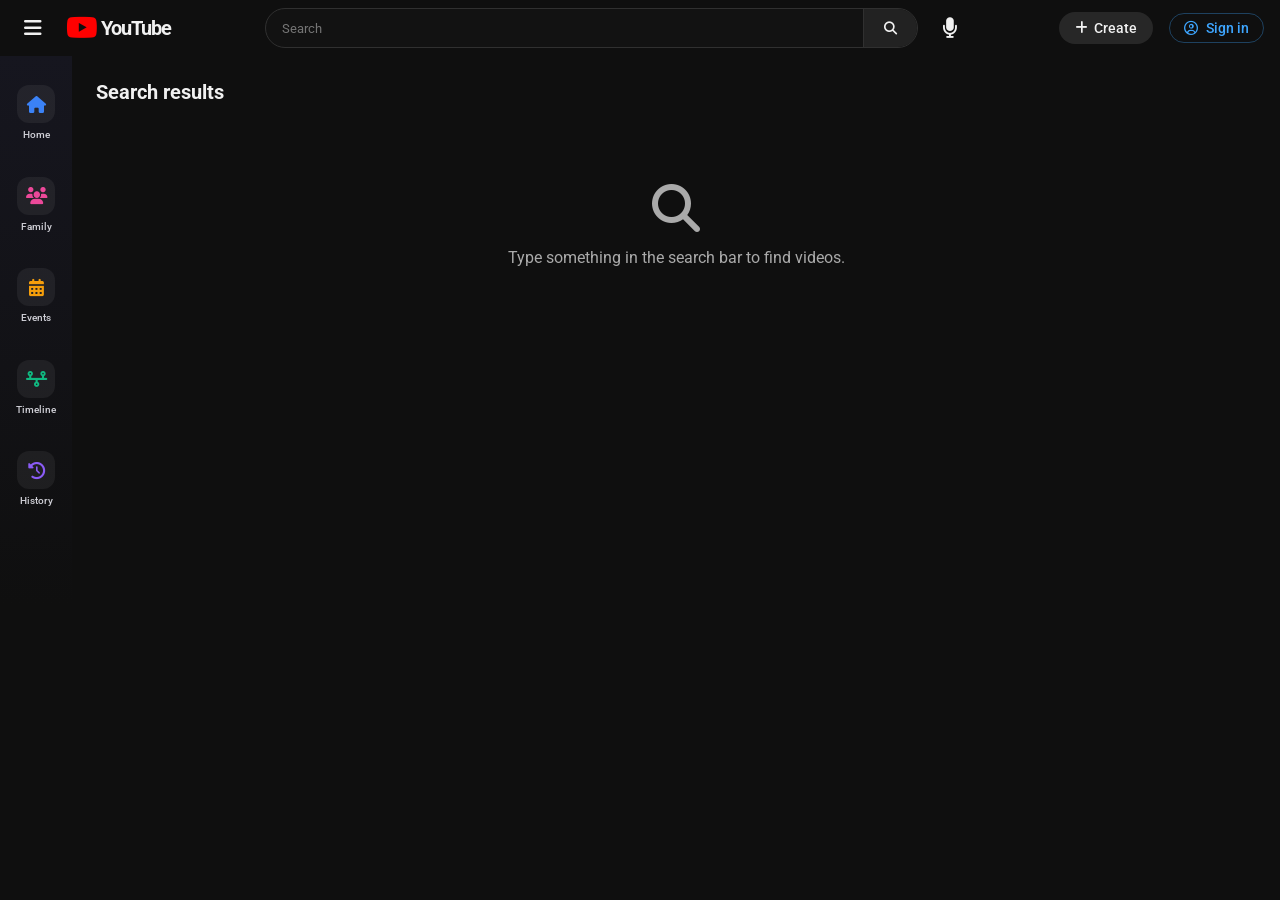
<file: search/index.html>
<!DOCTYPE html>
<html lang="en">
<head>
    <meta charset="UTF-8">
    <meta name="viewport" content="width=device-width, initial-scale=1.0">
    <title>Search - YouTube</title>
    <link href="https://fonts.googleapis.com/css2?family=Roboto:wght@400;500;700&display=swap" rel="stylesheet">
    <link rel="stylesheet" href="https://cdnjs.cloudflare.com/ajax/libs/font-awesome/6.4.0/css/all.min.css">
    <style>
        :root { --bg: #0f0f0f; --text: #f1f1f1; --text-sub: #aaa; --hover: #272727; --border: #303030; }
        * { margin: 0; padding: 0; box-sizing: border-box; font-family: 'Roboto', sans-serif; }
        body { background: var(--bg); color: var(--text); height: 100vh; overflow: hidden; display: flex; flex-direction: column; }

        header { display: flex; align-items: center; justify-content: space-between; padding: 0 16px; height: 56px; position: fixed; width: 100%; background: var(--bg); z-index: 100; }
        .header-left { display: flex; align-items: center; gap: 16px; }
        .icon-btn { background: none; border: none; color: var(--text); font-size: 20px; cursor: pointer; padding: 8px; border-radius: 50%; display: flex; align-items: center; justify-content: center; }
        .icon-btn:hover { background: var(--hover); }
        .logo { display: flex; align-items: center; font-size: 20px; font-weight: bold; letter-spacing: -1px; color: var(--text); text-decoration: none; }
        .logo i { color: #ff0000; font-size: 28px; margin-right: 4px; }
        .header-center { display: flex; align-items: center; flex: 1; max-width: 700px; margin: 0 20px; gap: 16px; }
        .search-box { display: flex; flex: 1; background: #121212; border: 1px solid var(--border); border-radius: 40px; height: 40px; overflow: hidden; position: relative; }
        .search-box input { flex: 1; background: transparent; border: none; color: var(--text); padding: 0 16px; outline: none; }
        .search-box button { background: #222; border: none; border-left: 1px solid var(--border); padding: 0 20px; color: var(--text); cursor: pointer; }
        .search-box button:hover { background: #333; }
        
        .search-suggestions { position: absolute; top: 44px; left: 0; right: 0; background: #212121; border: 1px solid var(--border); border-radius: 12px; overflow: hidden; display: none; z-index: 200; box-shadow: 0 8px 24px rgba(0,0,0,0.5); max-height: 320px; overflow-y: auto; }
        .search-suggestions.active { display: block; }
        .suggestion-item { display: flex; align-items: center; gap: 12px; padding: 10px 16px; cursor: pointer; font-size: 14px; }
        .suggestion-item:hover, .suggestion-item.highlighted { background: #303030; }
        .suggestion-item i { color: var(--text-sub); font-size: 14px; }
        .suggestion-item .suggestion-text { flex: 1; }

        .mobile-actions { display: none; align-items: center; gap: 16px; }
        .mobile-actions .icon-btn { font-size: 22px; }
        
        .mobile-search-overlay { position: fixed; inset: 0; background: var(--bg); z-index: 999; display: none; flex-direction: column; padding: 8px 16px; }
        .mobile-search-overlay.active { display: flex; }
        .mobile-search-header { display: flex; align-items: center; gap: 12px; height: 48px; }
        .mobile-search-header .back-btn { background: none; border: none; color: var(--text); font-size: 20px; cursor: pointer; padding: 8px; }
        .mobile-search-header .search-box { flex: 1; height: 40px; margin: 0; background: #121212; border: none; border-radius: 8px; }
        .mobile-search-header .search-box input { padding: 0 12px; font-size: 16px; }
        .mobile-search-header .search-box button { background: transparent; border: none; padding: 0 12px; font-size: 18px; }
        .mobile-search-content { flex: 1; overflow-y: auto; margin-top: 8px; }

        .voice-overlay { position: fixed; inset: 0; background: rgba(0,0,0,0.7); display: none; align-items: center; justify-content: center; z-index: 1000; }
        .voice-overlay.active { display: flex; }
        .voice-overlay-inner { background: #212121; padding: 32px 40px; border-radius: 20px; display: flex; flex-direction: column; align-items: center; gap: 20px; min-width: 280px; }
        .voice-overlay-inner p { font-size: 18px; font-weight: 500; }
        .voice-wave { display: flex; align-items: center; gap: 6px; height: 40px; }
        .voice-wave span { width: 6px; background: #ff0000; border-radius: 3px; animation: voicePulse 0.8s ease-in-out infinite; }
        .voice-wave span:nth-child(1) { height: 16px; animation-delay: 0s; }
        .voice-wave span:nth-child(2) { height: 32px; animation-delay: 0.15s; }
        .voice-wave span:nth-child(3) { height: 40px; animation-delay: 0.3s; }
        .voice-wave span:nth-child(4) { height: 32px; animation-delay: 0.45s; }
        .voice-wave span:nth-child(5) { height: 16px; animation-delay: 0.6s; }
        @keyframes voicePulse { 0%, 100% { transform: scaleY(0.5); opacity: 0.6; } 50% { transform: scaleY(1.2); opacity: 1; } }
        .voice-cancel { background: none; border: 1px solid var(--border); color: var(--text); padding: 8px 20px; border-radius: 20px; cursor: pointer; font-size: 14px; }
        .voice-cancel:hover { background: var(--hover); }
        .voice-mic-active { background: #ff0000 !important; color: white !important; }

        .header-right { display: flex; align-items: center; gap: 8px; }
        .avatar { width: 32px; height: 32px; border-radius: 50%; cursor: pointer; margin-left: 8px; }

        /* Overlay for Sidebar */
        .overlay { position: fixed; top: 56px; left: 0; width: 100%; height: calc(100% - 56px); background: rgba(0,0,0,0.5); z-index: 90; opacity: 0; visibility: hidden; transition: 0.3s; }
        .overlay.active { opacity: 1; visibility: visible; }

        .sidebar { width: 72px; background: var(--bg); display: flex; flex-direction: column; padding-top: 12px; overflow-y: auto; overflow-x: hidden; flex-shrink: 0; position: fixed; top: 56px; bottom: 0; left: 0; z-index: 95; transition: width 0.3s cubic-bezier(0.2,0,0,1), box-shadow 0.3s; }
        .sidebar.expanded { width: 240px; box-shadow: 4px 0 15px rgba(0,0,0,0.5); }
        
        .sidebar-item { display: flex; align-items: center; padding: 10px 12px; margin: 0 8px; border-radius: 10px; color: var(--text); text-decoration: none; cursor: pointer; transition: 0.2s; white-space: nowrap; height: 40px; gap: 24px; }
        .sidebar-item:hover { background: var(--hover); }
        .sidebar-item i { font-size: 20px; min-width: 24px; text-align: center; }
        .sidebar-item span { display: none; font-size: 14px; }
        
        .sidebar.expanded .sidebar-item span { display: block; }
        .sidebar.expanded .sidebar-item { flex-direction: row; height: auto; padding: 10px 12px; }
        .sidebar:not(.expanded) .sidebar-item { flex-direction: column; gap: 6px; padding: 16px 0; margin: 0; border-radius: 0; font-size: 10px; height: auto; }
        .sidebar:not(.expanded) .sidebar-item span { display: block; font-size: 10px; }

        .content { margin-top: 56px; margin-left: 72px; height: calc(100vh - 56px); overflow-y: auto; padding: 24px; }
        .content::-webkit-scrollbar { width: 8px; }
        .content::-webkit-scrollbar-thumb { background: #717171; border-radius: 4px; }

        .result-heading { font-size: 20px; font-weight: 700; margin-bottom: 20px; }
        .result-heading span { color: var(--text-sub); font-weight: 400; font-size: 14px; }

        .search-result { display: flex; gap: 16px; margin-bottom: 16px; padding: 8px; border-radius: 12px; text-decoration: none; color: inherit; cursor: pointer; }
        .search-result:hover { background: #1c1c1c; }
        .result-thumb { position: relative; width: 360px; aspect-ratio: 16/9; border-radius: 12px; overflow: hidden; background: #222; flex-shrink: 0; }
        .result-thumb img { width: 100%; height: 100%; object-fit: cover; }
        .result-duration { position: absolute; bottom: 6px; right: 6px; background: rgba(0,0,0,0.8); color: white; font-size: 12px; padding: 2px 4px; border-radius: 4px; }
        .result-info { flex: 1; display: flex; flex-direction: column; gap: 6px; }
        .result-title { font-size: 18px; font-weight: 500; line-height: 1.4; }
        .result-channel { font-size: 13px; color: var(--text-sub); display: flex; align-items: center; gap: 6px; }
        .result-channel img { width: 24px; height: 24px; border-radius: 50%; }
        .result-meta { font-size: 13px; color: var(--text-sub); }
        .result-desc { font-size: 13px; color: var(--text-sub); line-height: 1.4; display: -webkit-box; -webkit-line-clamp: 2; -webkit-box-orient: vertical; overflow: hidden; }
        .no-results { text-align: center; padding: 60px 20px; color: var(--text-sub); }
        .no-results i { font-size: 48px; margin-bottom: 16px; }

        @media (max-width: 768px) {
            .header-center { display: none; }
            .header-right .avatar { display: none; }
            .header-right .auth-box { display: none; }
            .mobile-actions { display: flex; margin-left: auto; margin-right: 8px; }
            
            /* Mobile Sidebar Behavior */
            .sidebar { display: none; }
            .sidebar.expanded { display: flex; }
            
            .content { margin-left: 0; padding: 12px; }
            .search-result { flex-direction: column; }
            .result-thumb { width: 100%; }
        }
    </style>
    <link rel="stylesheet" href="../sidebar.css">
    <link rel="stylesheet" href="../upload.css">
    <script src="../upload.js"></script>
</head>
<body>

    <!-- Overlay for Sidebar -->
    <div class="overlay" id="overlay" onclick="closeSidebar()"></div>

    <header>
        <div class="header-left">
            <button class="icon-btn" id="hamburger-btn"><i class="fa-solid fa-bars"></i></button>
            <a href="../" class="logo"><i class="fa-brands fa-youtube"></i> YouTube</a>
        </div>
        
        <div class="header-center">
            <div class="search-box" id="desktopSearchBox">
                <input type="text" id="desktopSearchInput" placeholder="Search" autocomplete="off">
                <button id="desktopSearchBtn"><i class="fa-solid fa-magnifying-glass"></i></button>
                <div class="search-suggestions" id="desktopSearchSuggestions"></div>
            </div>
            <button class="icon-btn" id="desktopVoiceSearchBtn"><i class="fa-solid fa-microphone"></i></button>
        </div>

        <div class="mobile-actions">
            <button class="icon-btn" id="mobileSearchToggle"><i class="fa-solid fa-magnifying-glass"></i></button>
            <button class="icon-btn" id="mobileVoiceSearchBtn"><i class="fa-solid fa-microphone"></i></button>
            <img data-auth-avatar src="https://ui-avatars.com/api/?name=User&background=random" class="avatar" alt="User" style="margin-left: 0;">
        </div>

        <div class="header-right">
            <img data-auth-avatar src="https://ui-avatars.com/api/?name=User&background=random" class="avatar" alt="User">
        </div>
    </header>

    <!-- Mobile Search Overlay -->
    <div class="mobile-search-overlay" id="mobileSearchOverlay">
        <div class="mobile-search-header">
            <button class="back-btn" id="mobileSearchClose"><i class="fa-solid fa-arrow-left"></i></button>
            <div class="search-box">
                <input type="text" id="mobileSearchInput" placeholder="Search" autocomplete="off">
                <button id="mobileSearchBtn"><i class="fa-solid fa-magnifying-glass"></i></button>
            </div>
            <button class="icon-btn" id="mobileVoiceSearchOverlayBtn" style="padding: 8px;"><i class="fa-solid fa-microphone"></i></button>
        </div>
        <div class="mobile-search-content" id="mobileSearchSuggestions"></div>
    </div>

    <!-- Voice Search Overlay -->
    <div class="voice-overlay" id="voiceOverlay">
        <div class="voice-overlay-inner">
            <p id="voiceStatus">Listening…</p>
            <div class="voice-wave"><span></span><span></span><span></span><span></span><span></span></div>
            <button class="voice-cancel" id="voiceCancelBtn">Cancel</button>
        </div>
    </div>

    <aside class="sidebar" id="sidebar">
        <a href="../" class="sidebar-item"><i class="fa-solid fa-house"></i><span>Home</span></a>
        <a href="../#family" class="sidebar-item"><i class="fa-solid fa-users"></i><span class="lbl-short">Family</span><span class="lbl-full">Family Members</span></a>
        <a href="../#events" class="sidebar-item"><i class="fa-solid fa-calendar-days"></i><span>Events</span></a>
        <a href="../#timeline" class="sidebar-item"><i class="fa-solid fa-timeline"></i><span>Timeline</span></a>
        <a href="../#history" class="sidebar-item"><i class="fa-solid fa-clock-rotate-left"></i><span>History</span></a>
    </aside>

    <main class="content">
        <div class="result-heading" id="resultHeading">Search results</div>
        <div id="resultsContainer"></div>
    </main>

    <script>
        const videos = [
            { id: "hvL1339luv0", title: "BABA YAGA | PART 01 | A Horror Story | Bangla Cartoon", author: "Rupali Pordar Anime", views: "1.2M views", time: "1 month ago", duration: "1:00:10", avatar: "Rupali" },
            { id: "0e3GPea1Tyg", title: "$456,000 Squid Game In Real Life!", author: "MrBeast", views: "500M views", time: "2 years ago", duration: "25:42", avatar: "MrBeast" },
            { id: "JpV84jE41w8", title: "MESSI GANA! TOP 5 OFICIAL 2026", author: "OFICIAL YA", views: "76K views", time: "13d ago", duration: "12:31", avatar: "Messi" },
            { id: "3jL5oX2xP7c", title: "মেয়েদের স্বাস্থ্য নিয়ে কিছু কথা | Tasnim Jara", author: "Tasnim Jara", views: "1.5M views", time: "3 years ago", duration: "10:15", avatar: "Tasnim" },
            { id: "9bZkp7q19f0", title: "PSY - GANGNAM STYLE(강남스타일) M/V", author: "officialpsy", views: "5B views", time: "11 years ago", duration: "4:12", avatar: "PSY" },
            { id: "dQw4w9WgXcQ", title: "Rick Astley - Never Gonna Give You Up", author: "Rick Astley", views: "1.5B views", time: "14 years ago", duration: "3:32", avatar: "Rick" },
            { id: "kJQP7kiw5Fk", title: "Luis Fonsi - Despacito ft. Daddy Yankee", author: "Luis Fonsi", views: "8B views", time: "6 years ago", duration: "4:42", avatar: "Luis" },
            { id: "JGwWNGJdvx8", title: "Ed Sheeran - Shape of You", author: "Ed Sheeran", views: "6B views", time: "7 years ago", duration: "4:23", avatar: "Ed" },
            { id: "RgKAFK5djSk", title: "Wiz Khalifa - See You Again ft. Charlie Puth", author: "Wiz Khalifa", views: "6B views", time: "8 years ago", duration: "3:57", avatar: "Wiz" },
            { id: "OPf0YbXqDm0", title: "Mark Ronson - Uptown Funk ft. Bruno Mars", author: "Mark Ronson", views: "4.5B views", time: "9 years ago", duration: "4:30", avatar: "Mark" },
            { id: "fJ9rUzIMcZQ", title: "Queen - Bohemian Rhapsody (Official Video)", author: "Queen Official", views: "1.8B views", time: "15 years ago", duration: "5:59", avatar: "Queen" },
            { id: "hTWKbfoikeg", title: "Nirvana - Smells Like Teen Spirit", author: "Nirvana", views: "1.7B views", time: "14 years ago", duration: "5:01", avatar: "Nirvana" }
        ];

        const params = new URLSearchParams(window.location.search);
        const query = (params.get('q') || '').trim();
        
        // Sidebar Elements
        const hamburgerBtn = document.getElementById('hamburger-btn');
        const sidebar = document.getElementById('sidebar');
        const overlay = document.getElementById('overlay');

        hamburgerBtn?.addEventListener('click', () => {
            sidebar.classList.toggle('expanded');
            overlay.classList.toggle('active');
        });

        function closeSidebar() {
            sidebar.classList.remove('expanded');
            overlay.classList.remove('active');
        }

        // Desktop Elements
        const desktopSearchInput = document.getElementById('desktopSearchInput');
        const desktopSearchBtn = document.getElementById('desktopSearchBtn');
        const desktopSearchSuggestions = document.getElementById('desktopSearchSuggestions');
        const desktopVoiceSearchBtn = document.getElementById('desktopVoiceSearchBtn');
        
        // Mobile Elements
        const mobileSearchToggle = document.getElementById('mobileSearchToggle');
        const mobileSearchOverlay = document.getElementById('mobileSearchOverlay');
        const mobileSearchClose = document.getElementById('mobileSearchClose');
        const mobileSearchInput = document.getElementById('mobileSearchInput');
        const mobileSearchBtn = document.getElementById('mobileSearchBtn');
        const mobileSearchSuggestions = document.getElementById('mobileSearchSuggestions');
        const mobileVoiceSearchBtn = document.getElementById('mobileVoiceSearchBtn');
        const mobileVoiceSearchOverlayBtn = document.getElementById('mobileVoiceSearchOverlayBtn');

        // Voice Elements
        const voiceOverlay = document.getElementById('voiceOverlay');
        const voiceStatus = document.getElementById('voiceStatus');
        const voiceCancelBtn = document.getElementById('voiceCancelBtn');

        // Common Elements
        const resultsContainer = document.getElementById('resultsContainer');
        const resultHeading = document.getElementById('resultHeading');

        if (desktopSearchInput) desktopSearchInput.value = query;
        if (mobileSearchInput) mobileSearchInput.value = query;

        function escapeHtml(str) {
            return String(str).replace(/[&<>"']/g, c => ({ '&': '&amp;', '<': '&lt;', '>': '&gt;', '"': '&quot;', "'": '&#39;' }[c]));
        }

        function renderResults() {
            const q = query.toLowerCase();
            const matches = q ? videos.filter(v => v.title.toLowerCase().includes(q) || v.author.toLowerCase().includes(q)) : [];

            if (!q) {
                resultHeading.innerHTML = 'Search results';
                resultsContainer.innerHTML = `<div class="no-results"><i class="fa-solid fa-magnifying-glass"></i><p>Type something in the search bar to find videos.</p></div>`;
                return;
            }

            resultHeading.innerHTML = `Search results for "<span>${escapeHtml(query)}</span>" <span>(${matches.length})</span>`;

            if (!matches.length) {
                resultsContainer.innerHTML = `<div class="no-results"><i class="fa-solid fa-circle-exclamation"></i><p>No results found for "${escapeHtml(query)}".<br>Try different keywords.</p></div>`;
                return;
            }

            resultsContainer.innerHTML = matches.map(v => `
                <a class="search-result" href="../watch/?v=${v.id}">
                    <div class="result-thumb">
                        <img src="https://i.ytimg.com/vi/${v.id}/hqdefault.jpg" alt="Thumb">
                        <span class="result-duration">${v.duration}</span>
                    </div>
                    <div class="result-info">
                        <div class="result-title">${escapeHtml(v.title)}</div>
                        <div class="result-meta">${v.views} • ${v.time}</div>
                        <div class="result-channel">
                            <img src="https://ui-avatars.com/api/?name=${encodeURIComponent(v.avatar)}&background=random" alt="Avatar">
                            <span>${escapeHtml(v.author)}</span>
                            <i class="fa-solid fa-circle-check" style="font-size:10px;"></i>
                        </div>
                        <div class="result-desc">Watch ${escapeHtml(v.title)} on YouTube. ${v.author} · ${v.views} · ${v.time}.</div>
                    </div>
                </a>
            `).join('');
        }
        renderResults();

        /* SEARCH LOGIC */
        const suggestionPool = [
            'bangla cartoon', 'horror story bangla', 'squid game', 'messi 2026',
            'tasnim jara', 'gangnam style', 'rick astley', 'despacito',
            'shape of you', 'uptown funk', 'bohemian rhapsody', 'islamic lecture'
        ];

        function goToSearch(q) {
            q = (q || '').trim();
            if (q) window.location.href = '../search/?q=' + encodeURIComponent(q);
        }

        function renderSuggestions(value, container) {
            const v = value.trim().toLowerCase();
            if (!v) { container.classList.remove('active'); container.innerHTML = ''; return; }
            const matches = suggestionPool.filter(s => s.includes(v)).slice(0, 8);
            if (!matches.length) { container.classList.remove('active'); container.innerHTML = ''; return; }
            container.innerHTML = matches.map(m => `
                <div class="suggestion-item" data-value="${m.replace(/"/g, '&quot;')}">
                    <i class="fa-solid fa-magnifying-glass"></i>
                    <span class="suggestion-text">${m}</span>
                    <i class="fa-solid fa-arrow-up-left" style="font-size:11px;"></i>
                </div>
            `).join('');
            container.classList.add('active');
        }

        // Desktop Listeners
        desktopSearchInput?.addEventListener('input', (e) => renderSuggestions(e.target.value, desktopSearchSuggestions));
        desktopSearchInput?.addEventListener('keydown', (e) => {
            if (e.key === 'Enter') { e.preventDefault(); goToSearch(desktopSearchInput.value); }
        });
        desktopSearchBtn?.addEventListener('click', () => goToSearch(desktopSearchInput.value));
        desktopSearchSuggestions?.addEventListener('click', (e) => {
            const item = e.target.closest('.suggestion-item');
            if (item) goToSearch(item.dataset.value);
        });
        document.addEventListener('click', (e) => {
            if (!e.target.closest('#desktopSearchBox')) desktopSearchSuggestions?.classList.remove('active');
        });

        // Mobile Listeners
        mobileSearchToggle?.addEventListener('click', () => {
            mobileSearchOverlay.classList.add('active');
            setTimeout(() => mobileSearchInput.focus(), 100);
        });
        mobileSearchClose?.addEventListener('click', () => {
            mobileSearchOverlay.classList.remove('active');
            mobileSearchInput.value = '';
            mobileSearchSuggestions.innerHTML = '';
        });
        mobileSearchInput?.addEventListener('input', (e) => renderSuggestions(e.target.value, mobileSearchSuggestions));
        mobileSearchInput?.addEventListener('keydown', (e) => {
            if (e.key === 'Enter') { e.preventDefault(); goToSearch(mobileSearchInput.value); }
        });
        mobileSearchBtn?.addEventListener('click', () => goToSearch(mobileSearchInput.value));
        mobileSearchSuggestions?.addEventListener('click', (e) => {
            const item = e.target.closest('.suggestion-item');
            if (item) goToSearch(item.dataset.value);
        });

        /* VOICE SEARCH LOGIC */
        let recognition = null;
        let isListening = false;

        function setupRecognition() {
            const SR = window.SpeechRecognition || window.webkitSpeechRecognition;
            if (!SR) return null;
            const rec = new SR();
            rec.lang = 'bn-BD'; rec.continuous = false; rec.interimResults = true;
            rec.onstart = () => { isListening = true; voiceOverlay.classList.add('active'); voiceStatus.textContent = 'Listening…'; };
            rec.onresult = (event) => {
                let finalText = '', interim = '';
                for (let i = event.resultIndex; i < event.results.length; i++) {
                    const t = event.results[i][0].transcript;
                    if (event.results[i].isFinal) finalText += t; else interim += t;
                }
                voiceStatus.textContent = finalText || interim || 'Listening…';
                if (finalText) { setTimeout(() => { stopListening(); goToSearch(finalText.trim()); }, 400); }
            };
            rec.onerror = (event) => {
                if (event.error === 'not-allowed') voiceStatus.textContent = 'Microphone permission denied.';
                else if (event.error === 'no-speech') voiceStatus.textContent = 'No speech detected. Try again.';
                else voiceStatus.textContent = 'Error: ' + event.error;
                setTimeout(() => { if (isListening) stopListening(); }, 1800);
            };
            rec.onend = () => { if (isListening) stopListening(); };
            return rec;
        }
        function startListening() {
            if (!recognition) recognition = setupRecognition();
            if (!recognition) {
                voiceOverlay.classList.add('active');
                voiceStatus.textContent = 'Voice search is not supported.';
                setTimeout(stopListening, 2500);
                return;
            }
            try { recognition.start(); } catch (e) {}
        }
        function stopListening() {
            isListening = false;
            voiceOverlay.classList.remove('active');
            try { recognition && recognition.stop(); } catch (e) {}
        }

        desktopVoiceSearchBtn?.addEventListener('click', startListening);
        mobileVoiceSearchBtn?.addEventListener('click', startListening);
        mobileVoiceSearchOverlayBtn?.addEventListener('click', startListening);
        voiceCancelBtn?.addEventListener('click', stopListening);
        voiceOverlay?.addEventListener('click', (e) => { if (e.target === voiceOverlay) stopListening(); });
    </script>
    <script src="../auth.js"></script>
</body>
</html>
</file>
<file: sidebar.css>
/* ===== Modern colorful sidebar (shared by all pages) ===== */
aside.sidebar { background: linear-gradient(180deg, #16161f 0%, #0f0f0f 65%); gap: 2px; }
aside.sidebar.expanded { background: linear-gradient(180deg, #1a1a26 0%, #0f0f0f 70%); }

/* per-item colours */
aside.sidebar > a:nth-of-type(1) { --c1: #3b82f6; --c2: #06b6d4; }  /* Home      */
aside.sidebar > a:nth-of-type(2) { --c1: #ec4899; --c2: #f43f5e; }  /* Family    */
aside.sidebar > a:nth-of-type(3) { --c1: #f59e0b; --c2: #f97316; }  /* Events    */
aside.sidebar > a:nth-of-type(4) { --c1: #10b981; --c2: #14b8a6; }  /* Timeline  */
aside.sidebar > a:nth-of-type(5) { --c1: #8b5cf6; --c2: #6366f1; }  /* History   */

aside.sidebar a.sidebar-item,
aside.sidebar a.nav-item {
    position: relative; display: flex; align-items: center; justify-content: center;
    flex-direction: column; gap: 4px; height: auto;
    margin: 4px 6px; padding: 8px 2px; border-radius: 16px;
    color: #cfcfd6; text-decoration: none; font-size: 10px; font-weight: 500;
    border: 1px solid transparent; width: auto;
    transition: transform .2s ease, background .2s ease, box-shadow .2s ease, border-color .2s ease;
}
aside.sidebar a.sidebar-item span,
aside.sidebar a.nav-item span { display: block; font-size: 10px; line-height: 1.15; text-align: center; max-width: 100%; }

/* icon tile */
aside.sidebar a.sidebar-item i,
aside.sidebar a.nav-item i {
    display: grid; place-items: center; width: 38px; height: 38px; min-width: 38px;
    border-radius: 12px; font-size: 17px; color: var(--c1);
    background: rgba(255,255,255,.06);
    transition: background .2s ease, color .2s ease, transform .2s ease, box-shadow .2s ease;
}

/* hover */
aside.sidebar a.sidebar-item:hover,
aside.sidebar a.nav-item:hover {
    background: linear-gradient(135deg, color-mix(in srgb, var(--c1) 16%, transparent), color-mix(in srgb, var(--c2) 8%, transparent));
    transform: translateY(-1px); color: #fff;
}
aside.sidebar a.sidebar-item:hover i,
aside.sidebar a.nav-item:hover i { background: linear-gradient(135deg, var(--c1), var(--c2)); color: #fff; transform: scale(1.06); }

/* active */
aside.sidebar a.sidebar-item.active {
    color: #fff; font-weight: 600;
    background: linear-gradient(135deg, color-mix(in srgb, var(--c1) 30%, transparent), color-mix(in srgb, var(--c2) 14%, transparent));
    border-color: color-mix(in srgb, var(--c1) 45%, transparent);
    box-shadow: 0 6px 18px -8px var(--c1);
}
aside.sidebar a.sidebar-item.active i {
    background: linear-gradient(135deg, var(--c1), var(--c2)); color: #fff;
    box-shadow: 0 4px 12px -2px var(--c1);
}

aside.sidebar a:focus-visible { outline: 2px solid var(--c1); outline-offset: 2px; }

/* expanded (wide) */
aside.sidebar.expanded a.sidebar-item,
aside.sidebar.expanded a.nav-item {
    flex-direction: row; justify-content: flex-start; gap: 14px;
    margin: 4px 10px; padding: 8px 12px; width: auto; font-size: 14px;
}
aside.sidebar.expanded a.sidebar-item span,
aside.sidebar.expanded a.nav-item span { font-size: 14px; text-align: left; }
aside.sidebar.expanded a.sidebar-item.active::before {
    content: ""; position: absolute; left: -10px; top: 20%; bottom: 20%; width: 4px;
    border-radius: 0 4px 4px 0; background: linear-gradient(180deg, var(--c1), var(--c2));
}

/* Family: বন্ধ অবস্থায় "Family", খোলা অবস্থায় "Family Members" */
aside.sidebar a .lbl-full { display: none !important; }
aside.sidebar.expanded a .lbl-full { display: block !important; }
aside.sidebar.expanded a .lbl-short { display: none !important; }
</file>
<file: upload.css>
/* ===== Create menu + Upload dialog (CSS-driven open/close via radio inputs) ===== */
.ui-radio { position: absolute; opacity: 0; pointer-events: none; width: 0; height: 0; }

/* ---- Create dropdown (desktop) ---- */
.create-wrap { position: relative; display: flex; align-items: center; }
.create-wrap > label { cursor: pointer; user-select: none; }
.up-create-default { display: flex; align-items: center; gap: 6px; background: #272727; color: #f1f1f1; border: none; padding: 8px 16px; border-radius: 20px; font-weight: 500; font-size: 14px; }
.up-create-default:hover { background: #3f3f3f; }
.create-menu {
    display: none; position: absolute; top: calc(100% + 10px); right: 0; width: 280px; padding: 8px;
    background: #212121; border: 1px solid #303030; border-radius: 16px; box-shadow: 0 14px 40px rgba(0,0,0,.6); z-index: 300;
    animation: upPop .16s ease-out;
}
#ui-menu:checked ~ * .create-menu { display: block; }
.create-item { display: flex; align-items: center; gap: 14px; padding: 10px 12px; border-radius: 12px; cursor: pointer; color: #f1f1f1; transition: background .15s; }
.create-item:hover { background: #303030; }
.create-item .ci-icon { width: 40px; height: 40px; border-radius: 12px; display: grid; place-items: center; font-size: 17px; color: #fff; flex-shrink: 0; }
.create-item.long .ci-icon { background: linear-gradient(135deg, #3b82f6, #06b6d4); }
.create-item.short .ci-icon { background: linear-gradient(135deg, #f43f5e, #f97316); }
.create-item b { display: block; font-size: 14px; font-weight: 500; }
.create-item small { display: block; font-size: 12px; color: #aaa; margin-top: 2px; }
.create-backdrop { display: none; position: fixed; inset: 0; z-index: 99; cursor: default; }
#ui-menu:checked ~ .create-backdrop { display: block; }

/* ---- Create bottom sheet + FAB (mobile) ---- */
.create-fab, .create-sheet { display: none; }
@keyframes upPop { from { opacity: 0; transform: translateY(-6px) scale(.97); } to { opacity: 1; transform: none; } }
@keyframes upSheet { from { transform: translateY(100%); } to { transform: none; } }
@media (max-width: 768px) {
    .create-menu { display: none !important; }
    .create-backdrop { z-index: 250; background: rgba(0,0,0,.5); }
    .up-create-default { display: none; }
    .create-fab {
        display: grid; place-items: center; position: fixed; right: 16px; bottom: 18px; width: 54px; height: 54px; border-radius: 50%;
        background: linear-gradient(135deg, #f43f5e, #8b5cf6); color: #fff; font-size: 22px; z-index: 240; cursor: pointer;
        box-shadow: 0 8px 22px rgba(139,92,246,.45);
    }
    #ui-menu:checked ~ .create-sheet { display: block; }
    .create-sheet {
        position: fixed; left: 0; right: 0; bottom: 0; z-index: 300; background: #212121; border-radius: 20px 20px 0 0;
        padding: 14px 14px 22px; box-shadow: 0 -10px 40px rgba(0,0,0,.6); animation: upSheet .2s ease-out;
    }
    .create-sheet .sheet-grip { width: 40px; height: 4px; border-radius: 2px; background: #444; margin: 0 auto 12px; }
    .create-sheet .sheet-title { font-size: 15px; font-weight: 600; text-align: center; margin-bottom: 8px; color: #f1f1f1; }
    #ui-menu:checked ~ .create-fab { display: none; }
}

/* ---- Upload dialog ---- */
.up-modal { display: none; position: fixed; inset: 0; z-index: 6000; align-items: center; justify-content: center; padding: 12px; animation: upFade .18s ease-out; }
#ui-long:checked ~ .up-modal, #ui-short:checked ~ .up-modal { display: flex; }
@keyframes upFade { from { opacity: 0; } to { opacity: 1; } }
.up-backdrop { position: absolute; inset: 0; background: rgba(0,0,0,.72); backdrop-filter: blur(3px); cursor: pointer; }
.up-card {
    position: relative; width: min(100%, 820px); max-height: calc(100vh - 24px); display: flex; flex-direction: column;
    background: #1f1f1f; color: #f1f1f1; border: 1px solid #303030; border-radius: 20px; overflow: hidden;
    box-shadow: 0 24px 60px rgba(0,0,0,.65); font-family: Roboto, Arial, sans-serif; animation: upPop .2s ease-out;
}
.up-head { display: flex; align-items: center; justify-content: space-between; padding: 14px 20px; border-bottom: 1px solid #303030; background: linear-gradient(90deg, rgba(59,130,246,.12), rgba(139,92,246,.1), transparent); }
.up-head h2 { font-size: 18px; font-weight: 600; display: flex; align-items: center; gap: 10px; }
.up-head h2 i { color: #8b5cf6; }
.up-close { width: 36px; height: 36px; display: grid; place-items: center; border-radius: 50%; cursor: pointer; color: #bbb; font-size: 18px; }
.up-close:hover { background: #333; color: #fff; }
.up-body { padding: 20px; overflow-y: auto; }
.t-long, .t-short { display: none; }
#ui-long:checked ~ .up-modal .t-long, #ui-short:checked ~ .up-modal .t-short { display: inline; }
#ui-long:checked ~ .up-modal .up-drop-sub.t-long, #ui-short:checked ~ .up-modal .up-drop-sub.t-short { display: block; }

.up-step { display: none; }
.up-card[data-state="pick"] .up-step-pick,
.up-card[data-state="details"] .up-step-details,
.up-card[data-state="progress"] .up-step-progress,
.up-card[data-state="done"] .up-step-done { display: block; }

.up-drop {
    display: flex; flex-direction: column; align-items: center; justify-content: center; gap: 8px; text-align: center; cursor: pointer;
    min-height: 300px; padding: 28px 16px; border: 2px dashed #444; border-radius: 18px; background: #181818; transition: .2s;
}
.up-drop:hover, .up-drop.drag { border-color: #8b5cf6; background: rgba(139,92,246,.08); }
.up-drop-icon { width: 84px; height: 84px; border-radius: 50%; display: grid; place-items: center; font-size: 34px; color: #fff; background: linear-gradient(135deg, #3b82f6, #8b5cf6); box-shadow: 0 10px 26px rgba(99,102,241,.4); margin-bottom: 6px; }
#ui-short:checked ~ .up-modal .up-drop-icon { background: linear-gradient(135deg, #f43f5e, #f97316); box-shadow: 0 10px 26px rgba(244,63,94,.4); }
.up-drop-title { font-size: 17px; font-weight: 500; }
.up-drop-sub { font-size: 13px; color: #9a9a9a; }
.up-btn { display: inline-flex; align-items: center; justify-content: center; gap: 8px; padding: 10px 20px; border: none; border-radius: 22px; background: #333; color: #f1f1f1; font: 500 14px Roboto, Arial, sans-serif; cursor: pointer; text-decoration: none; transition: filter .2s, transform .1s; }
.up-btn:hover { filter: brightness(1.2); }
.up-btn:active { transform: scale(.97); }
.up-btn.primary { background: linear-gradient(135deg, #3b82f6, #8b5cf6); color: #fff; }
#ui-short:checked ~ .up-modal .up-btn.primary { background: linear-gradient(135deg, #f43f5e, #f97316); }
.up-drop .up-btn { margin-top: 10px; }
.up-error { display: none; margin-top: 14px; padding: 10px 14px; border-radius: 12px; background: rgba(244,63,94,.12); border: 1px solid rgba(244,63,94,.4); color: #ff8fa3; font-size: 13px; }
.up-error.show { display: block; }
.up-note { margin-top: 14px; font-size: 12px; color: #8a8a8a; text-align: center; }
.up-note i { margin-right: 4px; }

.up-details { display: grid; grid-template-columns: 1fr 280px; gap: 22px; }
.up-form label.up-field { display: block; margin-bottom: 14px; font-size: 13px; color: #aaa; }
.up-form input[type=text], .up-form textarea, .up-form select {
    display: block; width: 100%; margin-top: 6px; padding: 11px 12px; background: #181818; color: #f1f1f1; border: 1px solid #3a3a3a; border-radius: 10px;
    font: 14px Roboto, Arial, sans-serif; outline: none; resize: vertical; transition: border-color .2s;
}
.up-form input:focus, .up-form textarea:focus, .up-form select:focus { border-color: #8b5cf6; }
.up-form input.invalid { border-color: #f43f5e; }
.up-counter { float: right; font-size: 11px; color: #777; }
.up-preview-box { background: #000; border-radius: 12px; overflow: hidden; aspect-ratio: 16/9; display: flex; justify-content: center; }
.up-card.is-short .up-preview-box { aspect-ratio: 9/14; max-height: 320px; margin: 0 auto; }
.up-preview-box video { width: 100%; height: 100%; object-fit: contain; background: #000; }
.up-file-info { margin-top: 10px; font-size: 12px; color: #aaa; line-height: 1.5; word-break: break-all; }
.up-file-info b { color: #f1f1f1; font-weight: 500; }
.up-thumb-label { margin: 14px 0 6px; font-size: 13px; color: #aaa; }
.up-thumbs { display: flex; gap: 8px; }
.up-thumbs button { flex: 1; padding: 0; border: 2px solid transparent; border-radius: 8px; overflow: hidden; background: #000; cursor: pointer; aspect-ratio: 16/9; }
.up-card.is-short .up-thumbs button { aspect-ratio: 9/14; }
.up-thumbs button.sel { border-color: #8b5cf6; box-shadow: 0 0 0 2px rgba(139,92,246,.3); }
.up-thumbs img { width: 100%; height: 100%; object-fit: cover; display: block; }
.up-actions { display: flex; justify-content: space-between; gap: 10px; margin-top: 18px; padding-top: 16px; border-top: 1px solid #303030; }

.up-center { text-align: center; padding: 30px 10px; }
.up-spinner-icon { width: 76px; height: 76px; margin: 0 auto 16px; border-radius: 50%; display: grid; place-items: center; font-size: 30px; color: #fff; background: linear-gradient(135deg, #3b82f6, #8b5cf6); }
.up-center h3 { font-size: 20px; font-weight: 600; margin-bottom: 6px; }
.up-center p { font-size: 14px; color: #aaa; margin-bottom: 18px; }
.up-bar { width: min(100%, 420px); height: 10px; margin: 0 auto 8px; background: #333; border-radius: 6px; overflow: hidden; }
.up-bar > div { height: 100%; width: 0; border-radius: 6px; background: linear-gradient(90deg, #3b82f6, #8b5cf6, #ec4899); transition: width .25s ease; }
.up-pct { font-size: 13px; color: #bbb; }
.up-done-icon { width: 84px; height: 84px; margin: 0 auto 16px; border-radius: 50%; display: grid; place-items: center; font-size: 38px; color: #fff; background: linear-gradient(135deg, #10b981, #14b8a6); box-shadow: 0 10px 26px rgba(16,185,129,.4); animation: upPop .3s ease-out; }
.up-done-actions { display: flex; flex-wrap: wrap; gap: 10px; justify-content: center; }

@media (max-width: 720px) {
    .up-details { grid-template-columns: 1fr; }
    .up-preview { order: -1; }
    .up-drop { min-height: 240px; }
    .up-body { padding: 14px; }
    .up-actions { flex-direction: column-reverse; }
    .up-actions .up-btn { width: 100%; }
}
</file>
